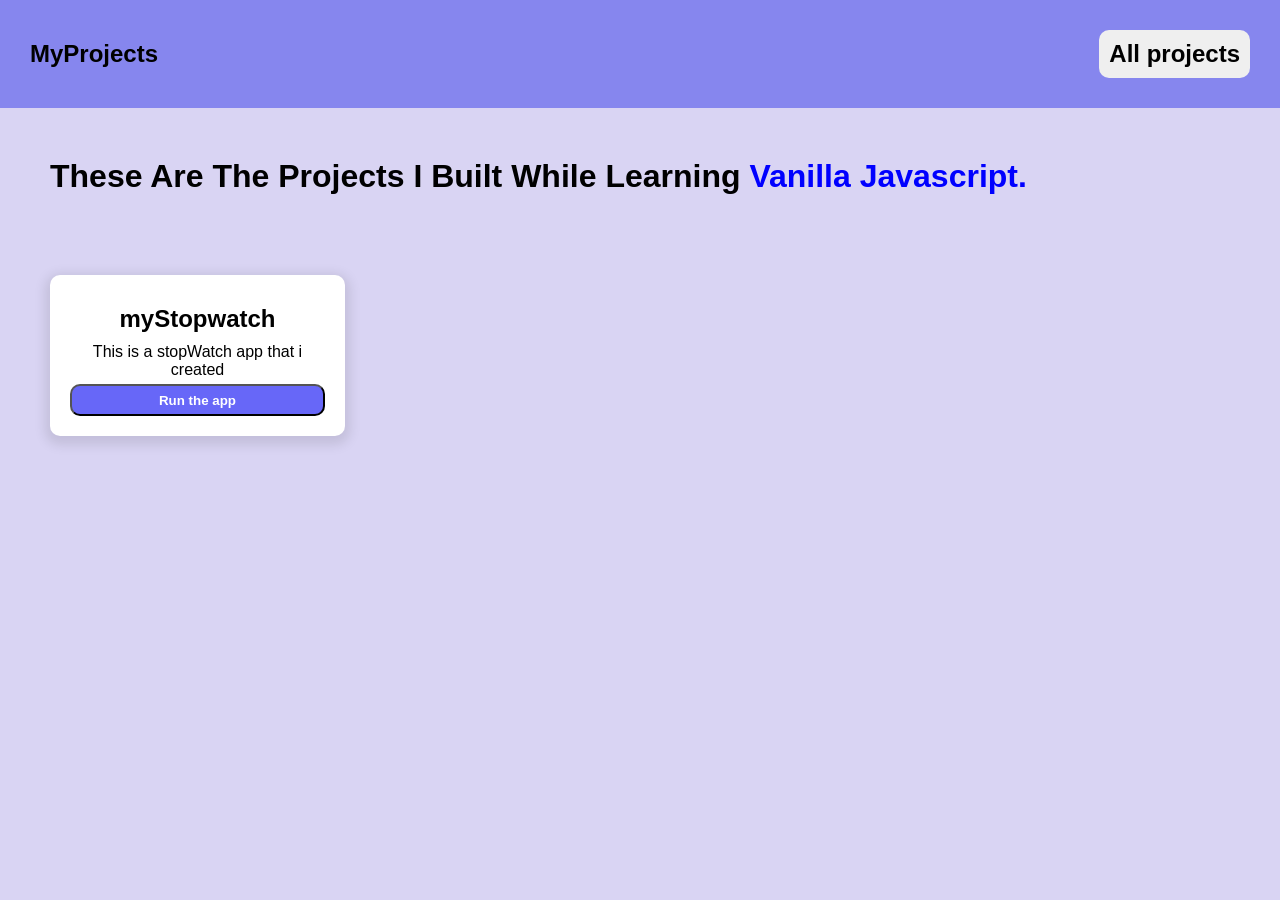
<file: home/index.html>
<!DOCTYPE html>
<html lang="en">
<head>
    <meta charset="UTF-8">
    <meta name="viewport" content="width=device-width, initial-scale=1.0">
    <title>VanillaJs Portfolio</title>
    <link rel="stylesheet" href="styles.css">
</head>
<body>
    <header>
        <a href="index.html">MyProjects</a>
        <button>All projects</button>
    </header>
    <main>
        <h1 class="title">These Are The Projects I Built While Learning <span class="highlight-title">Vanilla Javascript.</span></h1>
        <div class="project-container">
            <div class="watchCard">
                <p class="project-name">myStopwatch</h1>
                <p class="project-desc">This is a stopWatch app that i created</p>
                <button id="runBtn">Run the app</button>
            </div>
        </div>
    </main>
    <script src="script.js"></script>
</body>
</html>
</file>
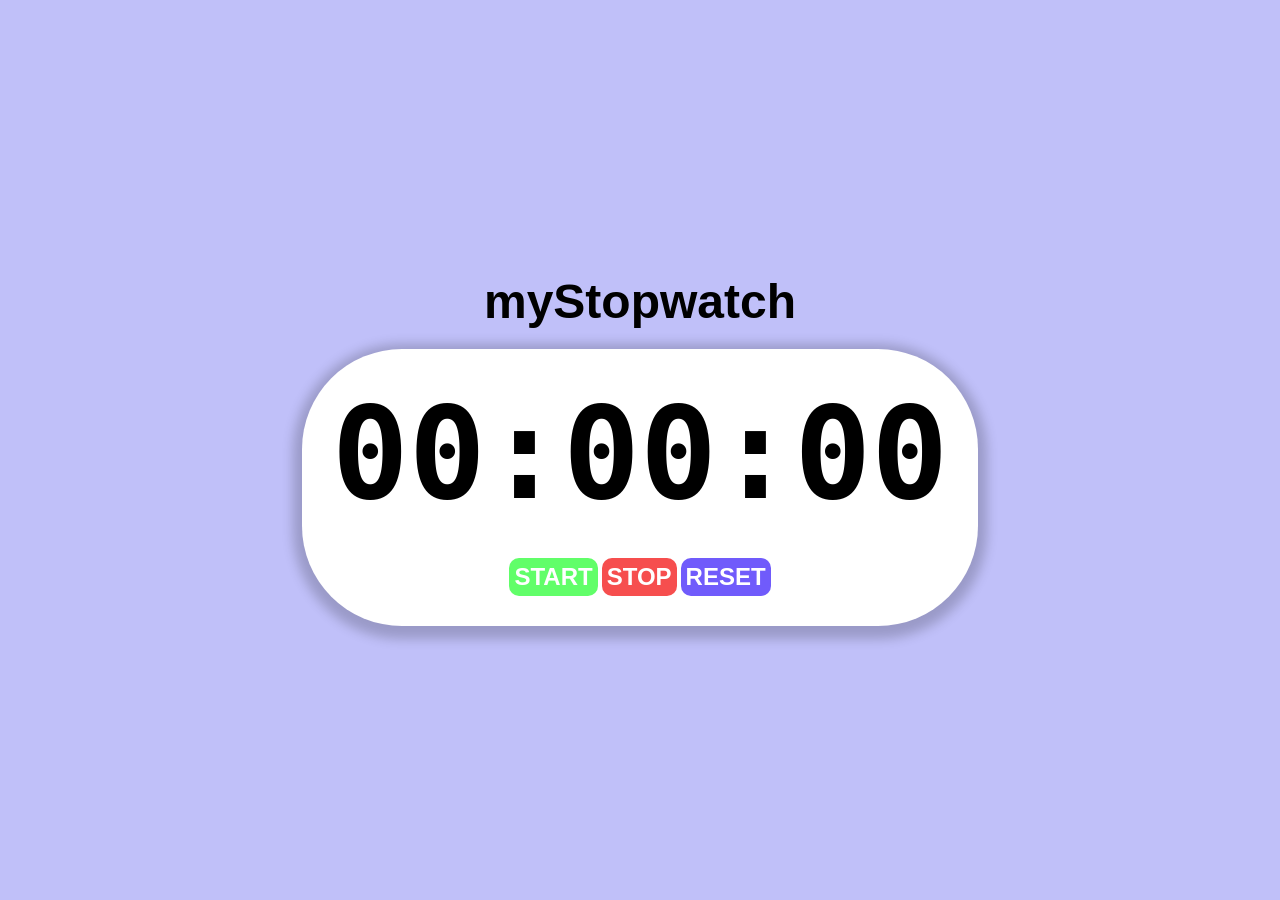
<file: stopWatch/index.html>
<!DOCTYPE html>
<html lang="en">
<head>
    <meta charset="UTF-8">
    <meta name="viewport" content="width=device-width, initial-scale=1.0">
    <title>myStopwatch</title>
    <link rel="stylesheet" href="styles.css">
</head>
<body>
    <div class="main-container">
        <p class="title">myStopwatch</p>
        <div class="watch-container">
            <p class="chrono">00:00:00</p>
            <div class="button-container">
                <button id="startBtn" class="button">START</button>
                <button id="stopBtn" class="button">STOP</button>
                <button id="resetBtn" class="button">RESET</button>
            </div>
        </div>
    </div>
    <script src="script.js"></script>
</body>
</html>
</file>
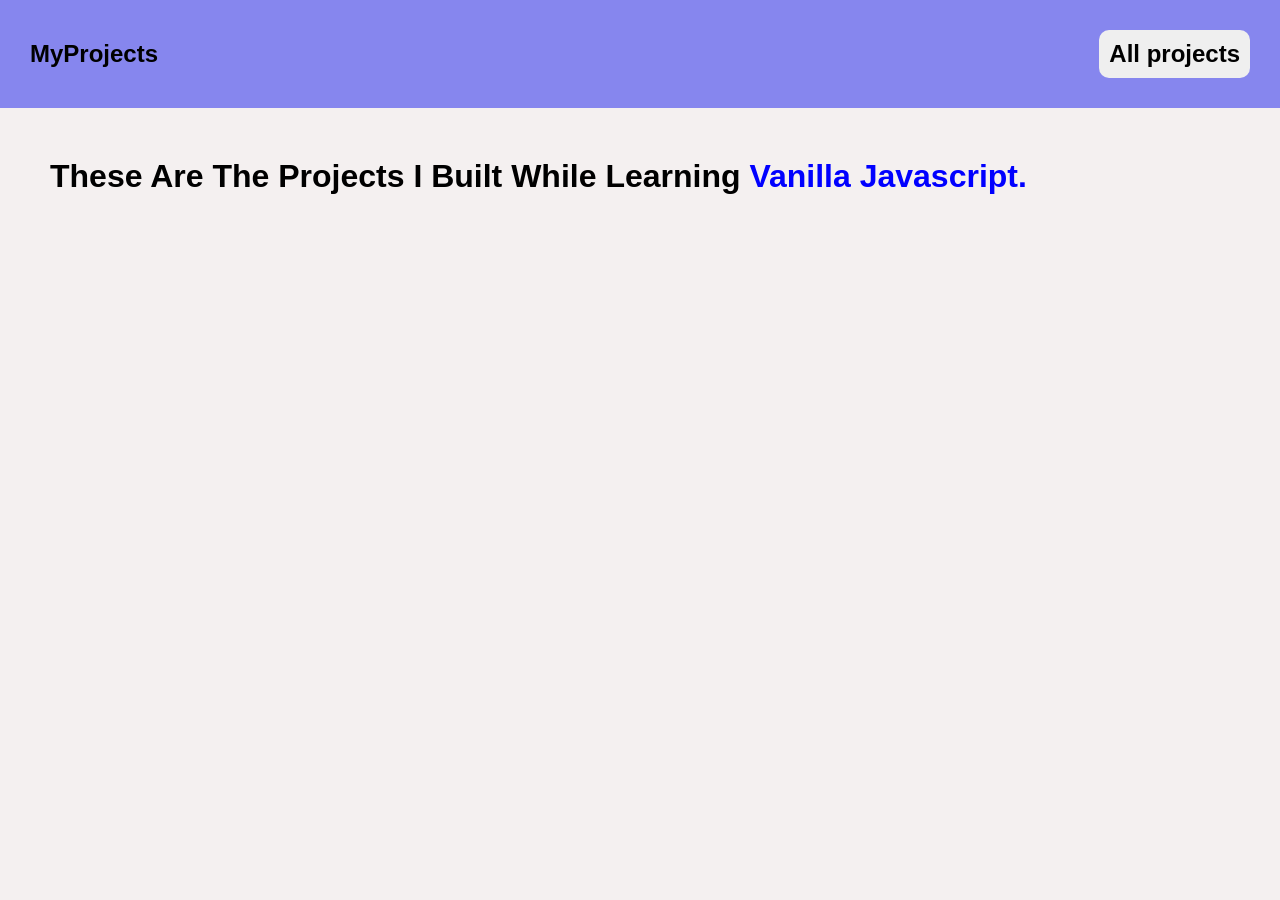
<file: home.html>
<!DOCTYPE html>
<html lang="en">
<head>
    <meta charset="UTF-8">
    <meta name="viewport" content="width=device-width, initial-scale=1.0">
    <title>VanillaJs Portfolio</title>
    <link rel="stylesheet" href="home.css">
</head>
<body>
    <header>
        <a href="home.html">MyProjects</a>
        <button>All projects</button>
    </header>
    <main>
        <h1 class="title">These Are The Projects I Built While Learning <span class="highlight-title">Vanilla Javascript.</span></h1>
        <div class="project-container"></div>
    </main>
</body>
</html>
</file>
<file: home/styles.css>
*{
    box-sizing: border-box;
    margin: 0;
    padding: 0;
}

body{
    height: 100vh;
    background-color: rgb(217, 212, 243) ;
}

header{
    display: flex;
    justify-content: space-between;
    align-items: center;
    padding: 30px;
    font-size: 1.5rem;
    background-color: rgb(134, 134, 238);
}

header a{
    text-decoration: none;
    font-weight: bold;
    font-family: sans-serif;
    color: black;
}

header button{
    padding: 10px;
    border-radius: 10px;
    font-size: 1.5rem;
    border: none;
    font-weight: bold;
    transition: background-color 0.3s, transform 0.3s;
}

header button:hover{
    background-color: rgb(196, 189, 245);
    transform: scale(1.03);
}

.title{
    margin: 50px;
    font-family: sans-serif;
    font-size: 2rem;
}

.highlight-title{
    color: blue;
}

.project-container{
    display: grid;
    grid-template-columns: repeat(4, minmax(0, 1fr));
    margin: 20px;
    padding: 30px;
}

.watchCard{
    background-color: white;
    border-radius: 10px;
    box-shadow: 0 4px 12px 5px rgba(0,0,0,0.1);
    font-family: sans-serif;
    padding: 20px;
    text-align: center;
}

.project-name{
    margin: 10px;
    font-size: 1.5rem;
    font-weight: bold;
}

.project-desc{
    margin:5px
}

#runBtn{
    width: 100%;
    height: 2rem;
    background-color: rgb(103, 103, 248);
    color: white;
    font-weight: bold;
    border-radius: 10px;
    transition: background-color 0.3s;
}

#runBtn:hover{
    background-color: rgb(51, 51, 246);
}
</file>
<file: stopWatch/styles.css>
*{
    box-sizing: border-box;
    margin: 0;
    padding: 0;
}

body{
    display: flex;
    justify-content: center;
    align-items: center;
    height: 100vh;
    background-color: rgb(192, 192, 249);
}

.main-container{
    display: flex;
    flex-direction: column;
    align-items: center;
}

.title{
    font-size: 3rem;
    font-family: sans-serif;
    font-weight: bold;
    margin-bottom: 20px;
}

.watch-container{
    background-color: white;
    border-radius: 100px;
    display: flex;
    flex-direction: column;
    padding: 30px;
    box-shadow: 0 4px 12px 9px rgba(0,0,0,0.2);
}

.chrono{
    font-family: monospace;
    font-size: 8rem;
    font-weight: bold;
    margin-bottom: 30px;
}

.button-container{
    margin: 0 auto;
}

.button{
    font-size: 1.5rem;
    padding: 5px;
    border-radius: 10px;
    color: white;
    border: none;
    font-weight: bold;
}

#startBtn{
    background-color: rgb(97, 254, 105);
    transition: background-color 0.3s, transform 0.3s;
}
#startBtn:hover{
    background-color: rgb(64, 240, 73);
    transform: scale(1.05);
}
#stopBtn{
    background-color: rgb(246, 78, 78);
    transition: background-color 0.3s, transform 0.3s;
}
#stopBtn:hover{
    background-color: rgb(245, 58, 58);
    transform: scale(1.05);
}
#resetBtn{
    background-color: rgb(112, 91, 251);
    transition: background-color 0.3s, transform 0.3s;
}
#resetBtn:hover{
    background-color: rgb(85, 61, 245);
    transform: scale(1.05);
}
</file>
<file: home.css>
*{
    box-sizing: border-box;
    margin: 0;
    padding: 0;
}

body{
    height: 100vh;
    background-color: rgb(244, 240, 240) ;
}

header{
    display: flex;
    justify-content: space-between;
    align-items: center;
    padding: 30px;
    font-size: 1.5rem;
    background-color: rgb(134, 134, 238);
}

header a{
    text-decoration: none;
    font-weight: bold;
    font-family: sans-serif;
    color: black;
}

header button{
    padding: 10px;
    border-radius: 10px;
    font-size: 1.5rem;
    border: none;
    font-weight: bold;
    transition: background-color 0.3s, transform 0.3s;
}

header button:hover{
    background-color: rgb(196, 189, 245);
    transform: scale(1.03);
}

.title{
    margin: 50px;
    font-family: sans-serif;
    font-size: 2rem;
}

.highlight-title{
    color: blue;
}

.project-container{
    background-color: rgb(238, 233, 233);
    display: grid;
    grid-template-columns: repeat(4, minmax(0, 1fr));
}
</file>
